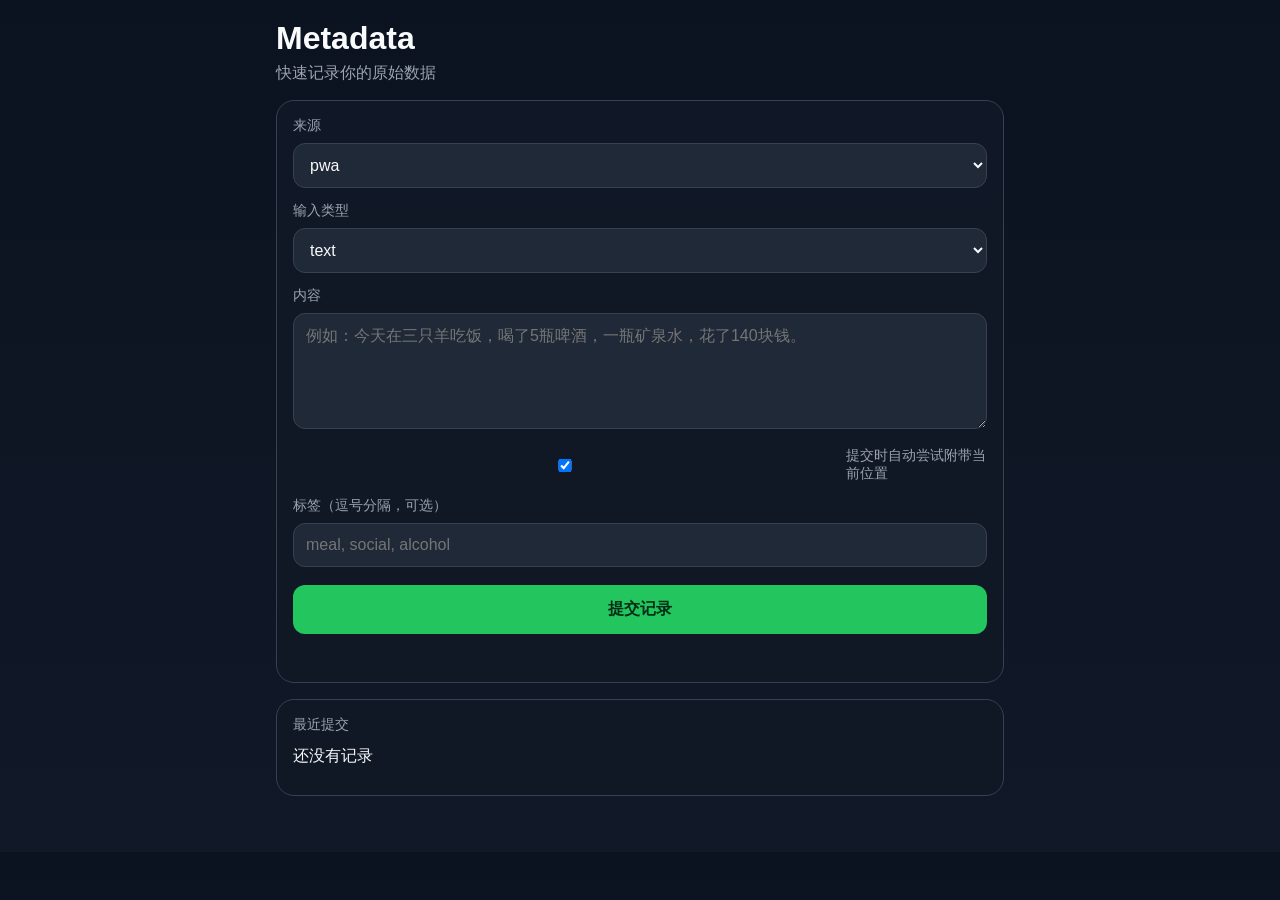
<file: matedateUP/index.html>
<!DOCTYPE html>
<html lang="zh-CN">
  <head>
    <meta charset="UTF-8" />
    <meta name="viewport" content="width=device-width, initial-scale=1.0" />
    <meta name="theme-color" content="#111827" />
    <meta name="apple-mobile-web-app-capable" content="yes" />
    <meta name="apple-mobile-web-app-status-bar-style" content="black-translucent" />
    <meta name="apple-mobile-web-app-title" content="Metadata" />
    <title>Metadata PWA</title>
    <link rel="manifest" href="./manifest.webmanifest" />
    <link rel="apple-touch-icon" href="./icons/icon-192.png" />
    <link rel="stylesheet" href="./style.css" />
  </head>
  <body>
    <main class="app">
      <header class="header">
        <h1>Metadata</h1>
        <p>快速记录你的原始数据</p>
      </header>

      <section class="card">
        <form id="logForm">
          <label class="field">
            <span>来源</span>
            <select id="source" name="source">
              <option value="pwa">pwa</option>
              <option value="wecom">wecom</option>
              <option value="nfc">nfc</option>
              <option value="ios_auto">ios_auto</option>
            </select>
          </label>

          <label class="field">
            <span>输入类型</span>
            <select id="type" name="type">
              <option value="text">text</option>
              <option value="event">event</option>
              <option value="location">location</option>
              <option value="state">state</option>
              <option value="decision">decision</option>
            </select>
          </label>

          <label class="field">
            <span>内容</span>
            <textarea
              id="content"
              name="content"
              rows="5"
              placeholder="例如：今天在三只羊吃饭，喝了5瓶啤酒，一瓶矿泉水，花了140块钱。"
              required
            ></textarea>
          </label>

          <label class="field inline">
            <input id="withLocation" type="checkbox" checked />
            <span>提交时自动尝试附带当前位置</span>
          </label>

          <label class="field">
            <span>标签（逗号分隔，可选）</span>
            <input id="tags" type="text" placeholder="meal, social, alcohol" />
          </label>

          <div class="actions">
            <button type="submit" id="submitBtn">提交记录</button>
          </div>
        </form>

        <div id="status" class="status"></div>
      </section>

      <section class="card">
        <div class="section-title">最近提交</div>
        <ul id="recentList" class="recent-list"></ul>
      </section>
    </main>

    <script src="./app.js"></script>
  </body>
</html>
</file>
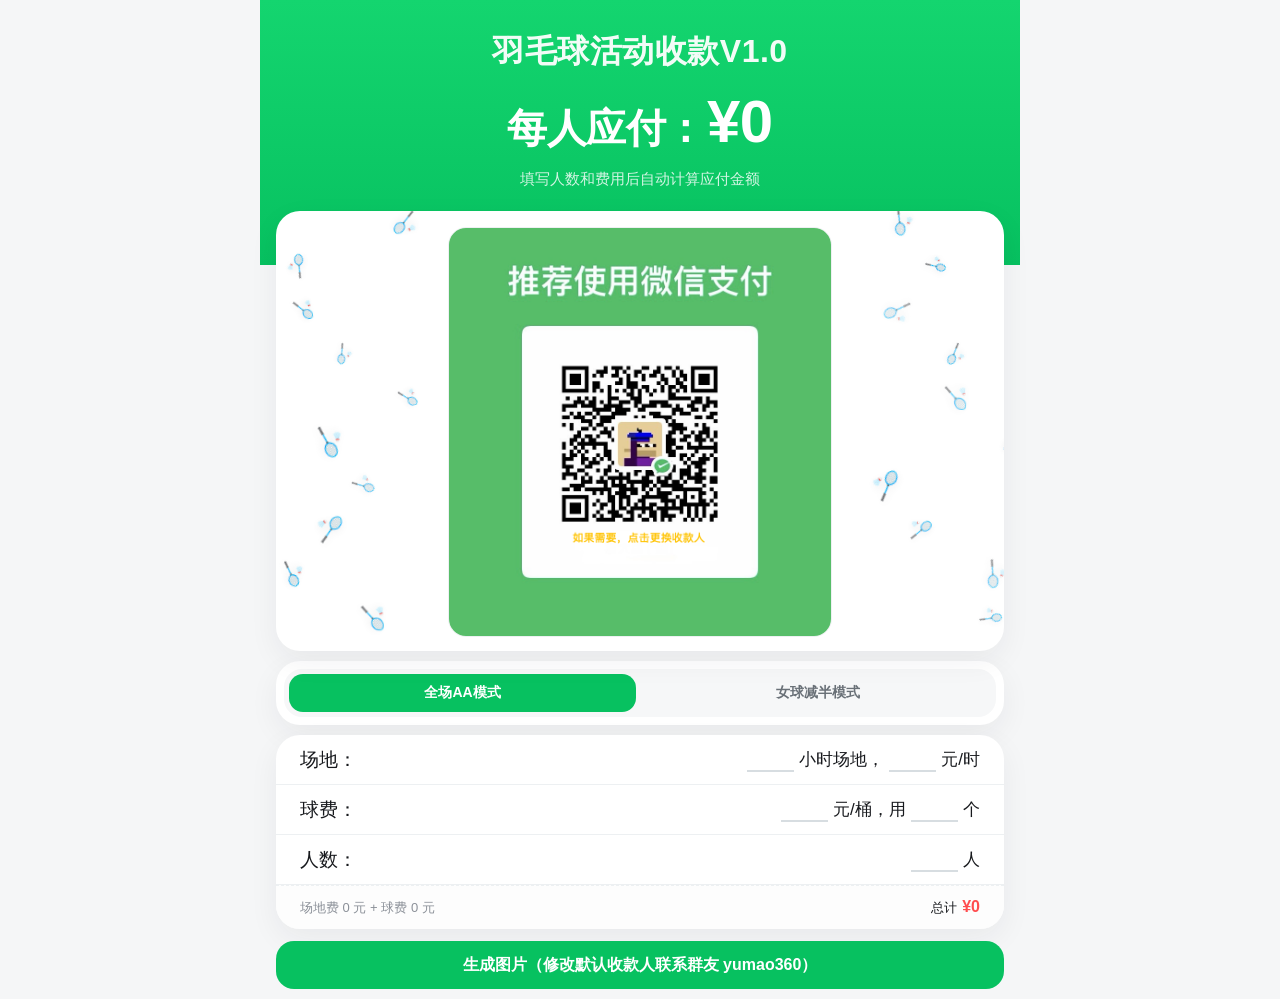
<file: ymq-new.html>
<!doctype html>
<html lang="zh-CN">
  <head>
    <meta charset="UTF-8" />
    <meta name="viewport" content="width=device-width, initial-scale=1.0, viewport-fit=cover" />
    <title>羽毛球活动收款</title>
    <style>
      :root {
        --wechat: #07c160;
        --wechat-dark: #05a957;
        --bg: #f5f6f7;
        --card: #ffffff;
        --soft: #f6f7f8;
        --text: #17191d;
        --muted: #8b9098;
        --line: #edf0f2;
      }

      * {
        box-sizing: border-box;
      }

      html,
      body {
        margin: 0;
        min-height: 100%;
        background: var(--bg);
      }

      body {
        color: var(--text);
        font-family: "PingFang SC", "Noto Sans SC", "Microsoft YaHei", Arial, sans-serif;
      }

      button,
      input {
        font: inherit;
      }

      .page {
        width: min(760px, 100%);
        margin: 0 auto;
        min-height: 100dvh;
        padding-bottom: max(10px, env(safe-area-inset-bottom));
        background: var(--bg);
      }

      .hero {
        padding: 32px 22px 76px;
        color: #fff;
        text-align: center;
        background: linear-gradient(180deg, #14d56f 0%, var(--wechat) 100%);
      }

      h1 {
        margin: 0;
        font-size: clamp(24px, 5vw, 32px);
        line-height: 1.2;
        font-weight: 800;
        letter-spacing: 0.5px;
        opacity: 0.95;
      }

      .main-amount {
        margin-top: 16px;
      }

      .amount-label {
        font-size: 19px;
        font-weight: 600;
        opacity: 0.92;
      }

      .amount-value {
        display: block;
        margin-top: 0;
        font-size: clamp(32px, 8vw, 60px);
        line-height: 1.2;
        font-weight: 900;
        letter-spacing: -0.5px;
      }

      .amount-label-small {
        font-size: 0.67em; /* 约 2/3 大小 */
        font-weight: 600;
        margin-right: 2px;
      }

      .amount-sep {
        margin: 0 4px;
        opacity: 0.6;
      }

      .amount-tip {
        margin: 12px 0 0;
        font-size: 15px;
        opacity: 0.82;
      }

      .content {
        margin-top: -54px;
        padding: 0 16px;
        display: grid;
        gap: 10px;
      }

      .card {
        border-radius: 24px;
        background: var(--card);
        box-shadow: 0 10px 30px rgba(32, 38, 46, 0.06);
        overflow: hidden;
      }

      .qr-card {
        padding: 16px 18px 14px;
        text-align: center;
        position: relative; /* 为装饰元素提供定位基准 */
        overflow: hidden;
      }

      .decoration-layer {
        position: absolute;
        inset: 0;
        pointer-events: none; /* 不干扰点击二维码 */
        z-index: 0;
      }

      .badminton-emoji {
        position: absolute;
        font-size: 18px;
        filter: drop-shadow(0 2px 4px rgba(0,0,0,0.1));
        user-select: none;
      }

      .pay-recommend {
        display: inline-flex;
        align-items: center;
        gap: 10px;
        margin-bottom: 10px;
        color: var(--text);
        font-size: 20px;
        font-weight: 800;
      }

      .wechat-dot {
        width: 34px;
        height: 34px;
        border-radius: 50%;
        display: grid;
        place-items: center;
        color: #fff;
        background: var(--wechat);
        font-size: 18px;
        font-weight: 900;
      }

      .qr-box {
        position: relative;
        display: block;
        width: 55.55%; /* 占页面宽度的 5/9 */
        min-width: 160px;
        aspect-ratio: 825 / 880; /* 长宽比 825:880 */
        margin: 0 auto;
        border: 1px solid var(--line);
        border-radius: 18px;
        background: #fff;
        overflow: hidden;
        cursor: pointer;
      }

      .qr-placeholder {
        position: absolute;
        inset: 0;
        border-radius: 0;
        background:
          radial-gradient(circle at 73% 20%, #d5d9dc 0 9%, transparent 9.5%),
          linear-gradient(33deg, #07c160 0 43%, transparent 43.5%),
          linear-gradient(151deg, transparent 0 53%, #22c982 53.5% 100%),
          linear-gradient(22deg, transparent 0 58%, #40a9ff 58.5% 100%),
          #f7faf9;
      }

      .qr-box img {
        position: absolute;
        top: 0;
        left: 0;
        width: 100%;
        height: auto;
        object-fit: contain;
        object-position: top left;
        display: none;
        background: #fff;
      }

      .qr-box.has-image .qr-placeholder {
        display: none;
      }

      .qr-box.has-image img {
        display: block;
      }

      .qr-box input {
        display: none;
      }

      .qr-tip {
        margin: 8px 0 0;
        color: var(--muted);
        font-size: 14px;
        font-weight: 600;
      }

      .mode-card {
        padding: 8px;
      }

      .capture-source .mode-card,
      .capture-source .generate-action {
        display: none;
      }

      .mode-switch {
        display: grid;
        grid-template-columns: 1fr 1fr;
        gap: 8px;
        border-radius: 18px;
        background: var(--soft);
        padding: 5px;
      }

      .mode-btn {
        min-height: 38px;
        border: 0;
        border-radius: 14px;
        color: #697077;
        background: transparent;
        cursor: pointer;
        font-size: 14px;
        font-weight: 700;
      }

      .mode-btn.active {
        color: #fff;
        background: var(--wechat);
      }

      .form-card {
        padding: 0;
      }

      .input-row {
        min-height: 50px;
        padding: 0 24px;
        display: grid;
        grid-template-columns: 88px 1fr;
        align-items: center;
        gap: 4px;
        border-bottom: 1px solid var(--line);
        font-size: 17px;
        font-weight: 400;
        white-space: nowrap;
      }

      .input-row > span:first-child {
        font-size: 19px;
        font-weight: 400;
        color: var(--text);
      }

      .row-content {
        display: flex;
        align-items: baseline; /* 核心：父容器也必须是 baseline 对齐 */
        justify-content: flex-end;
        gap: 2px;
        min-width: 0;
        font-weight: 400;
        white-space: nowrap;
      }

      .input-row:last-child {
        border-bottom: 0;
      }

      .people-row.equal .female-person,
      .people-row.equal .male-label {
        display: none;
      }

      .people-row.equal {
        justify-content: flex-start;
      }

      .summary-detail {
        padding: 12px 24px;
        background: #fdfdfd;
        border-top: 1px dashed var(--line);
      }

      .summary-detail-row {
        display: flex;
        justify-content: space-between;
        align-items: baseline;
        font-size: 13px;
        color: var(--muted);
        flex-wrap: wrap;
        gap: 8px;
      }

      .summary-total-inline {
        color: var(--text);
        font-weight: 500;
        white-space: nowrap;
      }

      .summary-total-inline strong {
        color: #ff4d4f;
        font-size: 16px;
        margin-left: 2px;
      }

      @media (max-width: 360px) {
        .summary-detail-row {
          flex-direction: column;
          align-items: flex-end;
          gap: 4px;
        }
      }

      .inline-input {
        width: 5ch;
        height: 1.2em; /* 显式设置高度与行高匹配 */
        margin: 0 3px;
        padding: 0;
        border: 0;
        border-bottom: 2px solid #d7dde1;
        border-radius: 0;
        color: var(--text);
        background: transparent;
        outline: none;
        font-size: 17px;
        font-weight: 400;
        text-align: center;
        appearance: none;
        -webkit-appearance: none;
        vertical-align: baseline;
        line-height: normal; /* 让浏览器自动处理基线 */
        display: inline-block;
      }

      .inline-input:focus {
        border-bottom-color: var(--wechat);
      }

      .inline-input.short {
        /* 移除特定的宽度覆盖，统一使用 4 个数字宽度 */
      }

      input::-webkit-outer-spin-button,
      input::-webkit-inner-spin-button {
        margin: 0;
        appearance: none;
      }

      .derived-pill {
        margin-left: 8px;
        padding: 4px 10px;
        border-radius: 999px;
        color: var(--wechat-dark);
        background: #e9f8ef;
        font-size: 15px;
        font-weight: 500;
      }

      .result-card {
        padding: 18px 20px;
      }

      .result-head {
        display: flex;
        align-items: center;
        justify-content: space-between;
        gap: 12px;
        margin-bottom: 12px;
      }

      .result-title {
        margin: 0;
        font-size: 20px;
        font-weight: 800;
      }

      .auto-badge {
        padding: 7px 12px;
        border-radius: 999px;
        color: var(--wechat-dark);
        background: #dff8e9;
        font-size: 13px;
        font-weight: 800;
      }

      .result-grid {
        display: grid;
        grid-template-columns: 1fr 1fr;
        gap: 12px;
      }

      .result-grid.equal {
        grid-template-columns: 1fr;
      }

      .result-box {
        min-height: 92px;
        padding: 14px;
        border-radius: 20px;
        background: var(--soft);
        display: flex;
        flex-direction: column;
        justify-content: center;
        text-align: center;
      }

      .result-box.hidden {
        display: none;
      }

      .result-box span {
        color: var(--muted);
        font-size: 14px;
        font-weight: 600;
      }

      .result-box strong {
        margin-top: 5px;
        font-size: clamp(28px, 6vw, 40px);
        line-height: 1;
        font-weight: 900;
      }

      .footer {
        padding: 8px 0 0;
        color: #7a8088;
        text-align: center;
        font-size: 14px;
      }

      .generate-btn {
        width: 100%;
        min-height: 48px;
        border: 0;
        border-radius: 18px;
        color: #fff;
        background: var(--wechat);
        cursor: pointer;
        font-size: 16px;
        font-weight: 800;
      }

      .generate-btn:active {
        background: var(--wechat-dark);
      }

      .generate-action {
        padding: 2px 0 0;
      }

      .image-preview {
        position: fixed;
        inset: 0;
        z-index: 20;
        display: none;
        padding: max(10px, env(safe-area-inset-top)) 12px max(10px, env(safe-area-inset-bottom));
        background: rgba(0, 0, 0, 0.72);
        overflow: auto;
        text-align: center;
      }

      .image-preview.show {
        display: block;
      }

      .preview-close {
        position: sticky;
        top: 0;
        margin: 0 auto 8px;
        min-height: 36px;
        border: 0;
        border-radius: 999px;
        padding: 0 18px;
        color: #fff;
        background: rgba(255, 255, 255, 0.18);
        font-size: 15px;
        font-weight: 800;
      }

      .image-preview img {
        width: auto;
        max-width: 100%;
        max-height: calc(100dvh - 82px);
        border-radius: 16px;
        box-shadow: 0 12px 40px rgba(0, 0, 0, 0.26);
        background: #fff;
      }

      .image-preview p {
        margin: 10px 0 0;
        color: rgba(255, 255, 255, 0.86);
        font-size: 14px;
        font-weight: 700;
      }

      @media (max-width: 560px) {
        .hero {
          padding: 20px 18px 72px;
        }

        .amount-label {
          font-size: 18px;
        }

        .amount-tip {
          font-size: 14px;
        }

        .content {
          margin-top: -50px;
          padding: 0 12px;
          gap: 9px;
        }

        .card {
          border-radius: 22px;
        }

        .qr-card {
          padding: 14px 16px 12px;
        }

        .pay-recommend {
          font-size: 18px;
        }

        .qr-box {
          width: 55.55%;
          min-width: 150px;
        }

        .input-row {
          min-height: 50px;
          padding: 0 16px;
          grid-template-columns: 72px 1fr;
          flex-wrap: wrap;
          row-gap: 4px;
          font-size: 16px;
          white-space: normal;
        }

        .input-row > span:first-child {
          font-size: 18px;
        }

        .row-content {
          flex-wrap: wrap;
          justify-content: flex-end;
          row-gap: 4px;
          white-space: normal;
          align-items: baseline;
        }

        .inline-input {
          width: 5ch;
          height: 1.2em;
          font-size: 16px;
          vertical-align: baseline;
        }

        .inline-input.short {
          /* 统一宽度 */
        }

        .derived-pill {
          margin-left: 4px;
          font-size: 15px;
        }

        .result-card {
          padding: 16px;
        }

        .result-grid {
          gap: 10px;
        }

        .result-box {
          min-height: 88px;
          padding: 14px;
        }

        .result-box span {
          font-size: 13px;
        }
      }

      @media (max-width: 390px) {
        .input-row {
          font-size: 15px;
        }

        .inline-input {
          width: 5ch;
          font-size: 16px;
        }

        .inline-input.short {
          /* 统一宽度 */
        }

        .result-grid:not(.equal) {
          grid-template-columns: 1fr;
        }
      }
    </style>
  </head>
  <body>
    <main class="page">
      <section class="hero">
        <h1>羽毛球活动收款V1.0</h1>
        <div class="main-amount">
          <strong class="amount-value" id="mainAmountText">每人应付：¥0</strong>
        </div>
        <p class="amount-tip">填写人数和费用后自动计算应付金额</p>
      </section>

      <section class="content">
        <section class="card qr-card">
          <div class="decoration-layer" id="decorationLayer"></div>
          <label class="qr-box has-image" id="qrBox" title="点击切换收款二维码">
            <span class="qr-placeholder"></span>
            <img id="qrPreview" src="qr.png" alt="收款二维码" />
            <input id="qrInput" type="file" accept="image/*" />
          </label>
        </section>

        <section class="card mode-card">
          <div class="mode-switch" aria-label="分摊模式">
            <button class="mode-btn active" id="equalModeBtn" type="button">全场AA模式</button>
            <button class="mode-btn" id="halfModeBtn" type="button">女球减半模式</button>
          </div>
        </section>

        <section class="card form-card">
          <div class="input-row">
            <span>场地：</span>
            <div class="row-content">
              <input class="inline-input short" id="courtCount" type="number" min="0" max="999" step="1" />
              <span>小时场地，</span>
              <input class="inline-input" id="hourlyPrice" type="number" min="0" max="999" step="1" />
              <span>元/时</span>
            </div>
          </div>

          <div class="input-row">
            <span>球费：</span>
            <div class="row-content">
              <input class="inline-input" id="tubePrice" type="number" min="0" max="999" step="1" />
              <span>元/桶，用</span>
              <input class="inline-input short" id="usedBalls" type="number" min="0" max="999" step="1" />
              <span>个</span>
            </div>
          </div>

          <div class="input-row people-row" id="peopleRow">
            <span>人数：</span>
            <div class="row-content">
              <span class="male-label" id="maleLabel">男生：</span>
              <input class="inline-input short" id="maleCount" type="number" min="0" max="999" step="1" />
              <span>人</span>
              <span class="female-person">女生：</span>
              <input class="inline-input short female-person" id="femaleCount" type="number" min="0" max="999" step="1" />
              <span class="female-person">人</span>
            </div>
          </div>

          <div class="summary-detail">
            <div class="summary-detail-row">
              <span id="summaryDetailText">场地费 0 元 + 球费 0 元</span>
              <span class="summary-total-inline">总计 <strong id="summaryTotalText">¥0</strong></span>
            </div>
          </div>
        </section>

        <section class="generate-action">
          <button class="generate-btn" id="generateImageBtn" type="button">生成图片（修改默认收款人联系群友 yumao360）</button>
        </section>
      </section>
    </main>

    <section class="image-preview" id="imagePreview" aria-label="生成的收款图片">
      <button class="preview-close" id="closePreviewBtn" type="button">关闭预览</button>
      <img id="generatedImage" alt="生成的羽毛球活动收款图片" />
      <p>长按图片保存，或转发到微信群</p>
    </section>

    <script>
      const fields = {
        courtCount: document.getElementById("courtCount"),
        hourlyPrice: document.getElementById("hourlyPrice"),
        tubePrice: document.getElementById("tubePrice"),
        usedBalls: document.getElementById("usedBalls"),
        maleCount: document.getElementById("maleCount"),
        femaleCount: document.getElementById("femaleCount"),
      };

      const modeButtons = {
        equal: document.getElementById("equalModeBtn"),
        half: document.getElementById("halfModeBtn"),
      };

      const output = {
        mainAmountText: document.getElementById("mainAmountText"),
        peopleRow: document.getElementById("peopleRow"),
        summaryDetailText: document.getElementById("summaryDetailText"),
        summaryTotalText: document.getElementById("summaryTotalText"),
      };

      const generateImageBtn = document.getElementById("generateImageBtn");
      const imagePreview = document.getElementById("imagePreview");
      const closePreviewBtn = document.getElementById("closePreviewBtn");
      const generatedImage = document.getElementById("generatedImage");

      let splitMode = "equal";

      function numberValue(input) {
        const value = Number(input.value);
        return Number.isFinite(value) && value > 0 ? value : 0;
      }

      function money(value) {
        if (!Number.isFinite(value)) return "0";
        return Number.isInteger(value) ? String(value) : value.toFixed(2);
      }

      function yuan(value) {
        return `¥${money(value)}`;
      }

      // 页面加载完成后，处理默认二维码的显示状态
      window.addEventListener('load', () => {
        const qrImg = document.getElementById('qrPreview');
        if (qrImg.src && !qrImg.src.startsWith('data:')) {
          // 在本地 file:// 协议下，严禁对 img 进行任何 Canvas 转换操作
          // 只要图片加载完成，我们就添加 has-image 类来显示它
          if (qrImg.complete) {
            document.querySelector('.qr-box').classList.add('has-image');
          } else {
            qrImg.onload = () => document.querySelector('.qr-box').classList.add('has-image');
          }
          console.log('检测到本地默认二维码，已就绪');
        }
      });

      function calculate() {
        const courtCount = numberValue(fields.courtCount);
        const hourlyPrice = numberValue(fields.hourlyPrice);
        const tubePrice = numberValue(fields.tubePrice);
        const usedBalls = numberValue(fields.usedBalls);
        const maleCount = numberValue(fields.maleCount);
        const femaleCount = numberValue(fields.femaleCount);
        const courtTotal = courtCount * hourlyPrice;
        const ballTotal = (tubePrice / 12) * usedBalls;
        const peopleCount = splitMode === "equal" ? maleCount : maleCount + femaleCount;
        const ballUnits = splitMode === "half" ? maleCount + femaleCount * 0.5 : peopleCount;

        const courtEach = peopleCount > 0 ? courtTotal / peopleCount : 0;
        const maleBallEach = ballUnits > 0 ? ballTotal / ballUnits : 0;
        const femaleBallEach = splitMode === "half" ? maleBallEach * 0.5 : maleBallEach;
        const grandTotal = courtTotal + ballTotal;
        const malePay = courtEach + maleBallEach;
        const femalePay = courtEach + femaleBallEach;
        const equalPay = peopleCount > 0 ? grandTotal / peopleCount : 0;

        output.summaryDetailText.textContent = `场地费 ${money(courtTotal)} 元 + 球费 ${money(ballTotal)} 元`;
        output.summaryTotalText.textContent = yuan(grandTotal);

        output.peopleRow.classList.toggle("equal", splitMode === "equal");

        if (splitMode === "equal") {
          output.mainAmountText.innerHTML = `<span class="amount-label-small">每人应付：</span>${yuan(equalPay)}`;
        } else {
          output.mainAmountText.innerHTML = `<span class="amount-label-small">男：</span>${yuan(malePay)}<span class="amount-sep">/</span><span class="amount-label-small">女：</span>${yuan(femalePay)}`;
        }
      }

      // 初始化羽毛球装饰
      function initDecorations() {
        const layer = document.getElementById('decorationLayer');
        if (!layer) return;
        layer.innerHTML = '';
        
        const count = 10;
        const sides = ['left', 'right'];
        
        sides.forEach(side => {
          for (let i = 0; i < count; i++) {
            const emoji = document.createElement('span');
            emoji.className = 'badminton-emoji';
            emoji.textContent = '🏸';
            
            // 高度分成 10 等份，每一份内随机位置
            const sectionHeight = 100 / count;
            const topBase = i * sectionHeight;
            const topOffset = Math.random() * (sectionHeight - 10); // 留点边距
            const top = topBase + topOffset;
            
            // 左右两侧随机分布在边缘 20% 范围内
            let x;
            if (side === 'left') {
              x = Math.random() * 18; // 左侧 0-18%
            } else {
              x = 82 + Math.random() * 18; // 右侧 82-100%
            }
            
            const rotate = Math.random() * 360;
            const scale = 0.8 + Math.random() * 0.6; // 随机大小
            
            emoji.style.top = `${top}%`;
            emoji.style.left = `${x}%`;
            emoji.style.transform = `rotate(${rotate}deg) scale(${scale})`;
            emoji.style.opacity = 0.6 + Math.random() * 0.4;
            
            layer.appendChild(emoji);
          }
        });
      }

      initDecorations();

      function setMode(nextMode) {
        splitMode = nextMode;
        modeButtons.equal.classList.toggle("active", splitMode === "equal");
        modeButtons.half.classList.toggle("active", splitMode === "half");
        calculate();
      }

      Object.values(fields).forEach((field) => {
        field.addEventListener("input", calculate);
      });

      modeButtons.equal.addEventListener("click", () => setMode("equal"));
      modeButtons.half.addEventListener("click", () => setMode("half"));

      calculate();

      document.getElementById("qrInput").addEventListener("change", (event) => {
        const file = event.target.files?.[0];
        if (!file) return;

        const reader = new FileReader();
        const preview = document.getElementById("qrPreview");
        const box = document.getElementById("qrBox");
        reader.addEventListener("load", () => {
          preview.src = reader.result;
          box.classList.add("has-image");
        });
        reader.readAsDataURL(file);
      });

      async function generateReceiptImage() {
        const page = document.querySelector(".page");
        const originalImg = document.getElementById("qrPreview");
        
        // 1. 核心改进：如果是本地图片，我们直接通过 img 标签预览，不再尝试导出 canvas
        // 这样可以绕过 toDataURL 的安全报错
        const isLocalFile = window.location.protocol === 'file:';
        const isDefaultQR = originalImg.src && !originalImg.src.startsWith('data:');

        const width = page.offsetWidth;
        const clone = page.cloneNode(true);
        clone.classList.add("capture-source");
        // 关键：移除克隆节点的最小高度和底部间距，确保紧贴内容
        clone.style.minHeight = "auto";
        clone.style.paddingBottom = "20px"; // 只保留少许边距美观
        clone.style.height = "auto";
        
        // 隐藏不需要出现在图片中的元素
        const actionArea = clone.querySelector(".generate-action");
        if (actionArea) actionArea.style.display = "none";
        
        const modeSwitch = clone.querySelector(".mode-switch");
        if (modeSwitch) modeSwitch.style.display = "none";

        const clonedImg = clone.querySelector("#qrPreview");
        
        // 只有 Base64 图片才放入 SVG 渲染，本地图片移除 src
        if (originalImg.src.startsWith("data:")) {
          clonedImg.src = originalImg.src;
        } else {
          clonedImg.removeAttribute('src');
          clonedImg.style.display = 'none';
        }

        clone.querySelectorAll("input").forEach((input) => {
          // 获取原始输入框的显示状态
          const originalInput = page.querySelector(`#${input.id}`);
          const isHidden = originalInput && window.getComputedStyle(originalInput).display === 'none';
          
          const span = document.createElement("span");
          span.textContent = input.value || "0";
          span.className = input.className;
          span.style.borderBottom = "1px solid #ddd";
          span.style.display = isHidden ? "none" : "inline-block";
          span.style.minWidth = "4ch";
          span.style.textAlign = "center";
          span.style.verticalAlign = "baseline";
          span.style.lineHeight = "1";
          input.parentNode.replaceChild(span, input);
        });

        const wrapper = document.createElement("div");
        wrapper.style.position = "fixed";
        wrapper.style.left = "-99999px";
        wrapper.style.top = "0";
        wrapper.style.width = `${width}px`;
        wrapper.appendChild(clone);
        document.body.appendChild(wrapper);

        // 使用 getBoundingClientRect 获取精确的内容高度
        const contentHeight = clone.getBoundingClientRect().height;
        const height = Math.ceil(contentHeight);
        
        const css = Array.from(document.querySelectorAll("style"))
          .map((style) => style.textContent)
          .join("\n");
        const markup = new XMLSerializer().serializeToString(clone);
        const svg = `
          <svg xmlns="http://www.w3.org/2000/svg" width="${width}" height="${height}">
            <foreignObject width="100%" height="100%">
              <div xmlns="http://www.w3.org/1999/xhtml">
                <style>${css}</style>
                ${markup}
              </div>
            </foreignObject>
          </svg>
        `;
        wrapper.remove();

        const image = await readImage(`data:image/svg+xml;charset=utf-8,${encodeURIComponent(svg)}`);
        if (!image) {
          throw new Error("图片生成失败");
        }

        const scale = 2; // 固定 2 倍清晰度
        const canvas = document.createElement("canvas");
        canvas.width = width * scale;
        canvas.height = height * scale;
        const ctx = canvas.getContext("2d");
        ctx.scale(scale, scale);
        ctx.fillStyle = "#f5f6f7";
        ctx.fillRect(0, 0, width, height);
        ctx.drawImage(image, 0, 0, width, height);

        // 3. 补绘二维码
        if (originalImg && originalImg.naturalWidth > 0) {
          const qrBox = document.getElementById("qrBox");
          const qrRect = qrBox.getBoundingClientRect();
          const pageRect = page.getBoundingClientRect();

          const x = qrRect.left - pageRect.left;
          const y = qrRect.top - pageRect.top;
          const w = qrRect.width;
          const h = qrRect.height;

          // 按照 CSS 逻辑：宽度 100% (w)，高度按比例缩放
          const imgAspect = originalImg.naturalWidth / originalImg.naturalHeight;
          const drawW = w;
          const drawH = w / imgAspect;

          ctx.save();
          // 创建裁剪区域 (qr-box 的范围)
          ctx.beginPath();
          ctx.rect(x, y, w, h);
          ctx.clip();
          // 从左上角 (x, y) 开始绘制，模拟 object-fit: contain; object-position: top left;
          ctx.drawImage(originalImg, x, y, drawW, drawH);
          ctx.restore();
        }

        // 4. 处理导出
        try {
          const dataUrl = canvas.toDataURL("image/png");
          generatedImage.src = dataUrl;
          imagePreview.classList.add("show");
        } catch (e) {
          console.error("Canvas 导出失败:", e);
          if (isLocalFile && isDefaultQR) {
            // 如果是因为本地默认二维码导致的污染，我们切换到“纯 DOM 预览”模式
            showDomPreview(canvas, originalImg);
          } else {
            throw e;
          }
        }
      }

      // 新增：DOM 预览模式，直接把 Canvas 和原始二维码叠加显示
      function showDomPreview(canvas, originalImg) {
        const qrBox = document.getElementById("qrBox");
        const qrRect = qrBox.getBoundingClientRect();
        const pageRect = document.querySelector(".page").getBoundingClientRect();
        
        // 创建一个临时的容器来承载最终画面
        const container = document.createElement("div");
        container.style.position = "relative";
        container.style.width = `${canvas.width / 2}px`;
        container.style.height = `${canvas.height / 2}px`;
        container.style.margin = "0 auto";
        container.style.boxShadow = "0 4px 12px rgba(0,0,0,0.15)";
        
        // 底层是渲染好的文字内容（Canvas）
        canvas.style.width = "100%";
        canvas.style.height = "100%";
        container.appendChild(canvas);
        
        // 顶层覆盖一个模拟 .qr-box 的容器（绕过安全限制）
        const qrOverlayContainer = document.createElement("div");
        qrOverlayContainer.style.position = "absolute";
        qrOverlayContainer.style.left = `${qrRect.left - pageRect.left}px`;
        qrOverlayContainer.style.top = `${qrRect.top - pageRect.top}px`;
        qrOverlayContainer.style.width = `${qrRect.width}px`;
        qrOverlayContainer.style.height = `${qrRect.height}px`;
        qrOverlayContainer.style.overflow = "hidden";
        qrOverlayContainer.style.background = "#fff";
        
        const qrOverlayImg = new Image();
        qrOverlayImg.src = originalImg.src;
        qrOverlayImg.style.width = "100%";
        qrOverlayImg.style.height = "auto";
        qrOverlayImg.style.display = "block";
        
        qrOverlayContainer.appendChild(qrOverlayImg);
        container.appendChild(qrOverlayContainer);
        
        // 清空并更新预览区域
        const imagePreview = document.getElementById("imagePreview");
        const generatedImage = document.getElementById("generatedImage");
        generatedImage.style.display = "none"; // 隐藏原本的 img 标签
        
        // 移除旧的 DOM 预览（如果有）
        const oldDom = imagePreview.querySelector(".dom-preview-wrap");
        if (oldDom) oldDom.remove();
        
        const wrap = document.createElement("div");
        wrap.className = "dom-preview-wrap";
        wrap.appendChild(container);
        imagePreview.insertBefore(wrap, imagePreview.querySelector("p"));
        
        imagePreview.classList.add("show");
        
        // 提示用户
        const tip = imagePreview.querySelector("p");
        tip.innerHTML = '<span style="color:#ff4d4f">由于浏览器安全限制，当前使用默认二维码预览。</span><br/>请截图保存，或点击二维码手动上传您的收款码以支持长按保存。';
      }

      function readImage(src) {
        return new Promise((resolve) => {
          if (!src) {
            resolve(null);
            return;
          }
          const image = new Image();
          image.onload = () => resolve(image);
          image.onerror = () => resolve(null);
          image.src = src;
        });
      }



      generateImageBtn.addEventListener("click", async () => {
        generateImageBtn.disabled = true;
        generateImageBtn.textContent = "生成中...";
        try {
          await generateReceiptImage();
          generateImageBtn.textContent = "重新生成图片";
        } catch (error) {
          console.error("生成失败详情:", error);
          // 如果 canvas 包含了本地图片（Tainted），直接 toDataURL 会报错
          if (error.name === 'SecurityError' || error.message.includes('Tainted canvases')) {
            alert("由于浏览器安全限制，默认二维码无法直接导出。请先点击二维码区域手动上传一次您的收款码图片，然后再生成。");
          } else {
            alert("生成图片失败: " + error.message);
          }
          generateImageBtn.textContent = "生成图片";
        } finally {
          generateImageBtn.disabled = false;
        }
      });

      closePreviewBtn.addEventListener("click", () => {
        imagePreview.classList.remove("show");
        // 恢复 generatedImage 的显示并移除 DOM 预览
        generatedImage.style.display = "block";
        const oldDom = imagePreview.querySelector(".dom-preview-wrap");
        if (oldDom) oldDom.remove();
        const tip = imagePreview.querySelector("p");
        tip.innerHTML = '长按图片保存，或转发到微信群';
      });
    </script>
  </body>
</html>
</file>
<file: matedateUP/style.css>
:root {
  color-scheme: light dark;
  --bg: #0f172a;
  --card: #111827;
  --card-2: #1f2937;
  --text: #f9fafb;
  --muted: #9ca3af;
  --accent: #22c55e;
  --danger: #ef4444;
  --border: #374151;
}

* { box-sizing: border-box; }
body {
  margin: 0;
  font-family: -apple-system, BlinkMacSystemFont, "Segoe UI", sans-serif;
  background: linear-gradient(180deg, #0b1220 0%, #111827 100%);
  color: var(--text);
}

.app {
  max-width: 760px;
  margin: 0 auto;
  padding: 20px 16px 40px;
}

.header {
  margin-bottom: 16px;
}

.header h1 {
  margin: 0 0 6px;
  font-size: 32px;
}

.header p {
  margin: 0;
  color: var(--muted);
}

.card {
  background: rgba(17, 24, 39, 0.92);
  border: 1px solid var(--border);
  border-radius: 18px;
  padding: 16px;
  margin-bottom: 16px;
}

.field {
  display: block;
  margin-bottom: 14px;
}

.field span {
  display: block;
  font-size: 14px;
  color: var(--muted);
  margin-bottom: 8px;
}

.field.inline {
  display: flex;
  gap: 10px;
  align-items: center;
}

.field.inline span {
  margin: 0;
}

textarea,
input,
select,
button {
  width: 100%;
  font: inherit;
}

textarea,
input,
select {
  border: 1px solid var(--border);
  background: var(--card-2);
  color: var(--text);
  border-radius: 12px;
  padding: 12px;
}

.actions {
  margin-top: 18px;
}

button {
  border: none;
  background: var(--accent);
  color: #052e16;
  font-weight: 700;
  border-radius: 12px;
  padding: 14px 16px;
  cursor: pointer;
}

button:disabled {
  opacity: 0.6;
  cursor: not-allowed;
}

.status {
  margin-top: 12px;
  min-height: 20px;
  color: var(--muted);
}

.status.error {
  color: var(--danger);
}

.status.success {
  color: var(--accent);
}

.section-title {
  font-size: 14px;
  color: var(--muted);
  margin-bottom: 12px;
}

.recent-list {
  list-style: none;
  margin: 0;
  padding: 0;
}

.recent-list li {
  border-top: 1px solid var(--border);
  padding: 12px 0;
}

.recent-list li:first-child {
  border-top: none;
  padding-top: 0;
}

.recent-time {
  display: block;
  color: var(--muted);
  font-size: 12px;
  margin-bottom: 4px;
}
</file>
